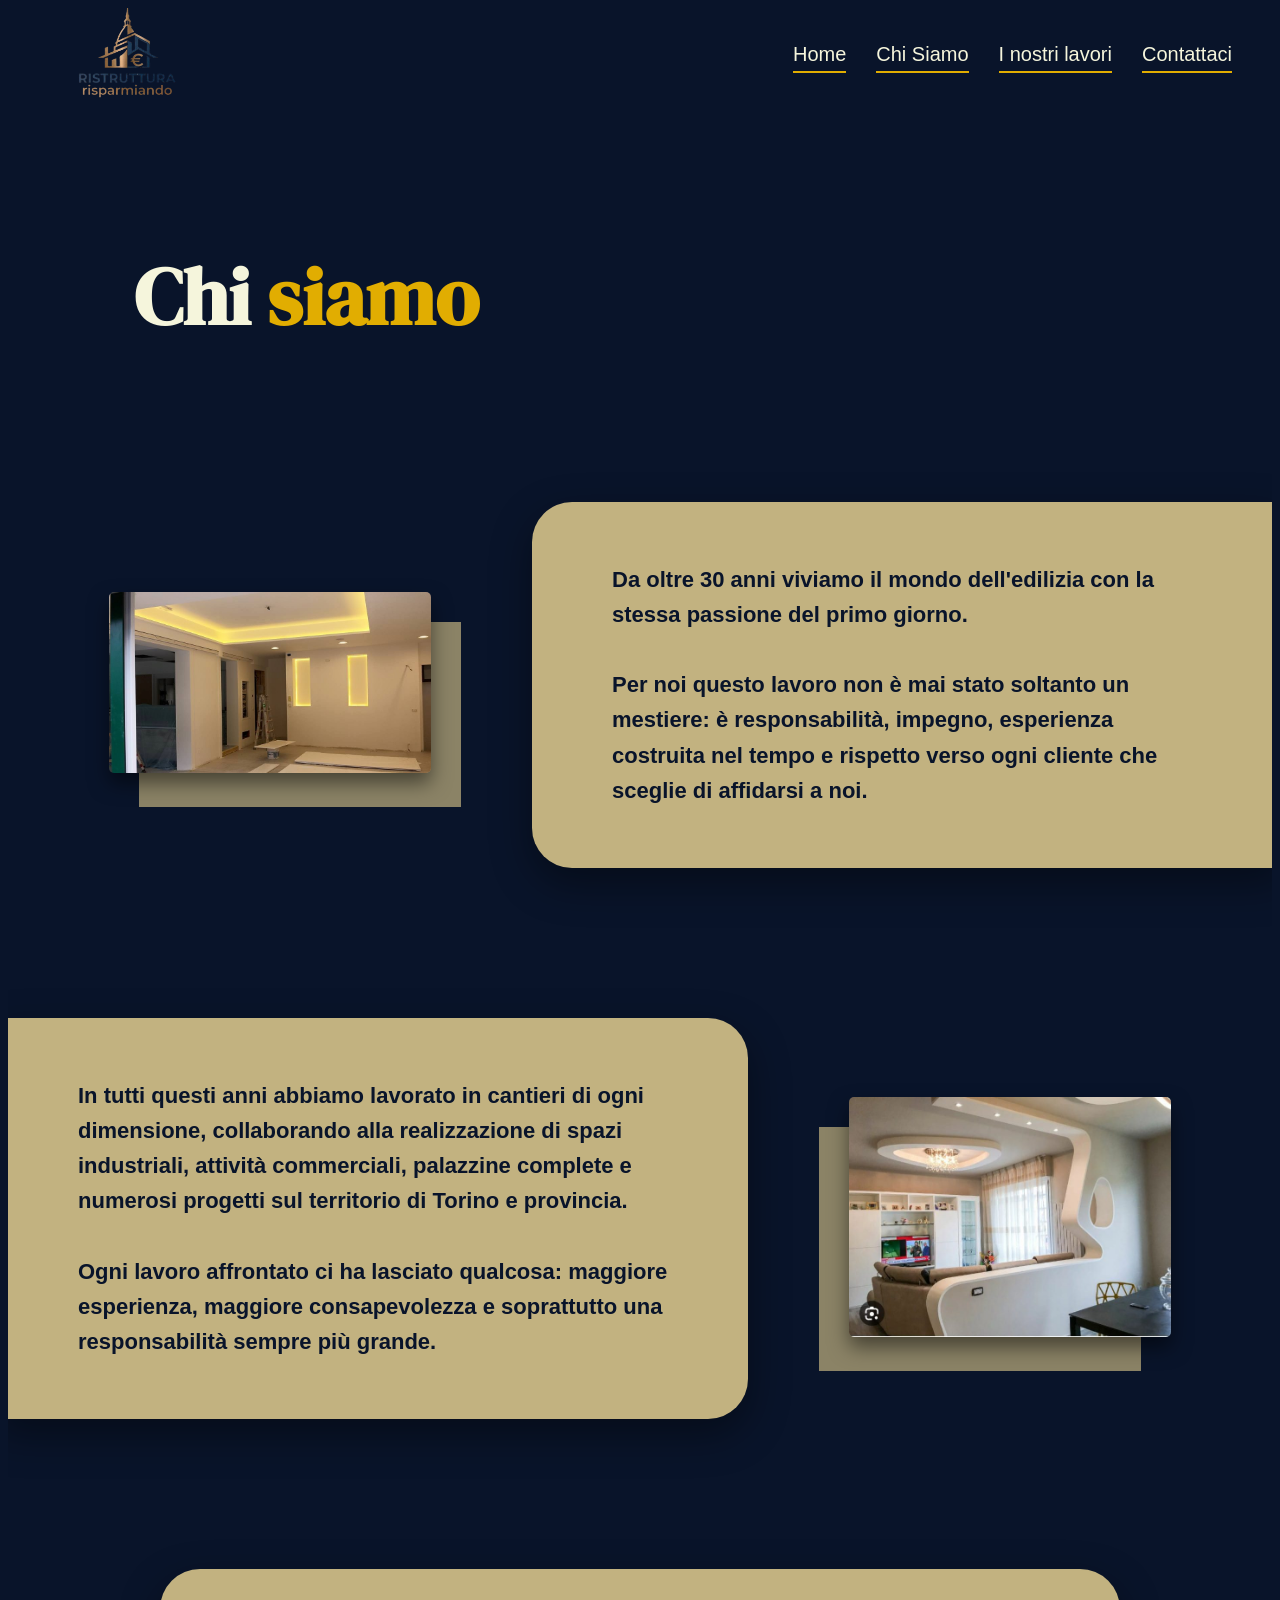
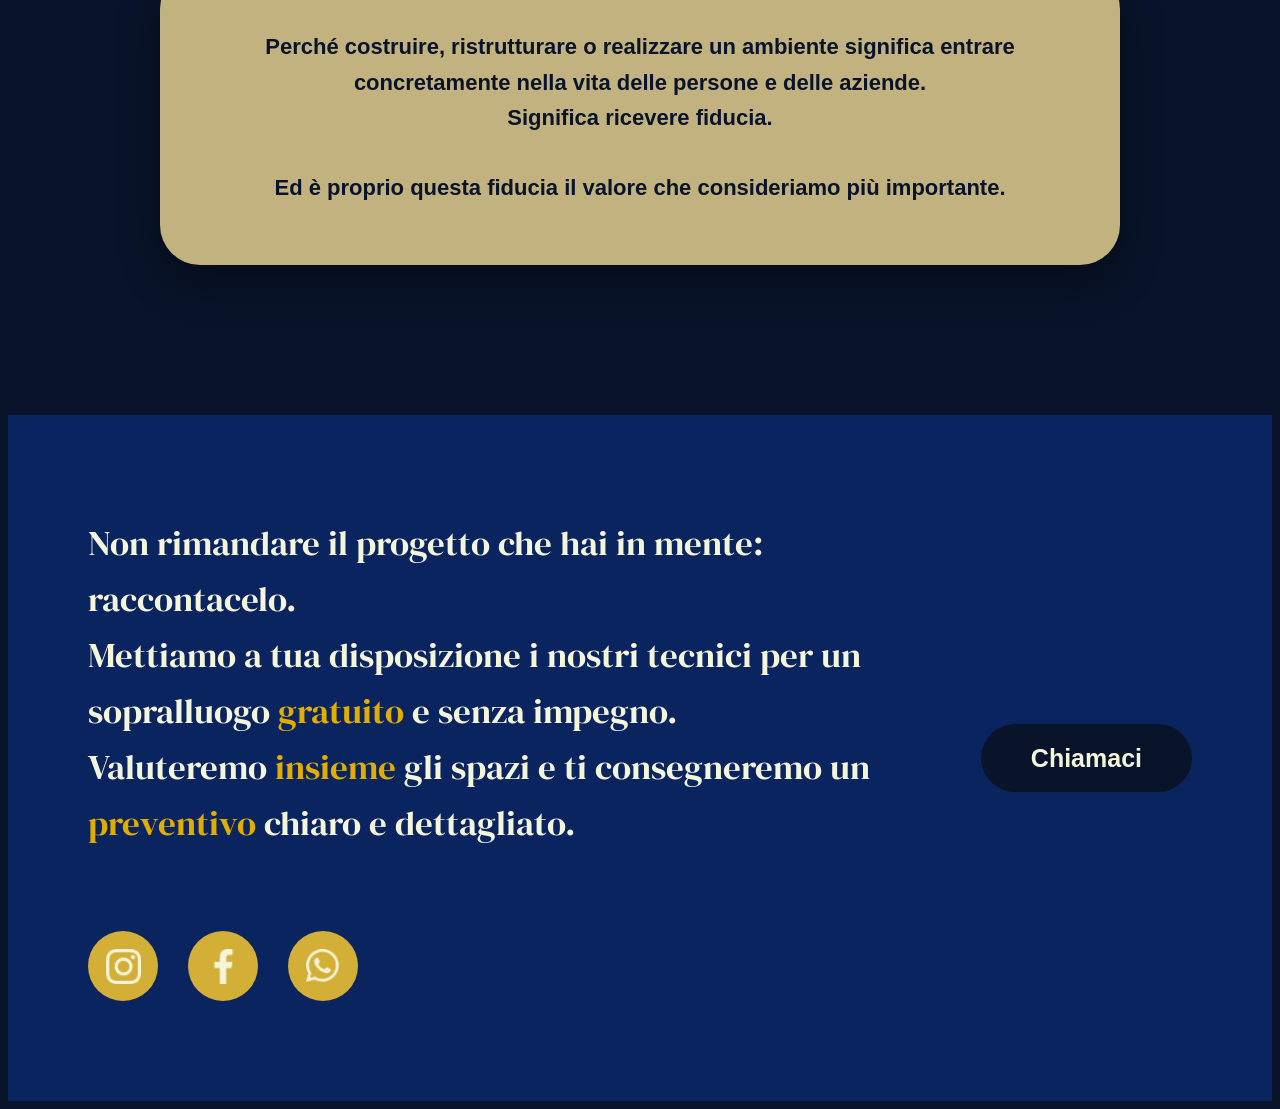
<file: chi_siamo.html>
<!DOCTYPE html>
<html lang="it">
<head>
    <meta charset="UTF-8">
    <meta name="viewport" content="width=device-width, initial-scale=1.0, maximum-scale=1.0, user-scalable=no">
    
    <link rel="preconnect" href="https://fonts.googleapis.com">
    <link rel="preconnect" href="https://gstatic.com" crossorigin>
    <link href="https://fonts.googleapis.com/css2?family=DM+Serif+Display&display=swap" rel="stylesheet">
    <title>Chi Siamo - Ristrutturazione Torino economica</title>
    
    <link rel="stylesheet" href="style.css?v=12">
</head>
<body>
    
    <div style="overflow-x: hidden; width: 100%; position: relative;">

        <header class="testata">
            <a href="index.html"><img src="immagini/logo.png" class="logo" alt="Logo"></a>
            
            <div class="hamburger" id="hamburger">
                <span></span>
                <span></span>
                <span></span>
            </div>
            
            <div class="menu" id="menu-principale">       
                <a href="index.html" class="bottone_menu">Home</a>                  
                <a href="chi_siamo.html" class="bottone_menu">Chi Siamo</a>  
                <a href="i_nostri_lavori.html" class="bottone_menu">I nostri lavori</a>           
                <a href="contattaci.html" class="bottone_menu">Contattaci</a>
            </div>
        </header>

        <div class="pagina-chi-siamo">
            
            <h1 class="titolo-chi-siamo nascosto-sinistra">
                Chi <span class="testo-evidenziato">siamo</span>
            </h1>

            <div class="blocco-alternato">
                <div class="contenitore-foto-ombra nascosto-sinistra ritardo-1">
                    <div class="ombra-foto ombra-destra"></div>
                    <img src="immagini/foto.jpg" alt="Cantiere" class="foto-chi-siamo">
                </div>
                
                <div class="box-testo-chi-siamo raggio-sinistra nascosto-destra ritardo-2">
                    Da oltre 30 anni viviamo il mondo dell'edilizia con la stessa passione del primo giorno.<br><br>
                    Per noi questo lavoro non è mai stato soltanto un mestiere: è responsabilità, impegno, esperienza costruita nel tempo e rispetto verso ogni cliente che sceglie di affidarsi a noi.
                </div>
            </div>

            <div class="blocco-alternato inverso">
                <div class="contenitore-foto-ombra nascosto-destra ritardo-1">
                    <div class="ombra-foto ombra-sinistra"></div>
                    <img src="immagini/foto2.jpeg" alt="Lavori in corso" class="foto-chi-siamo">
                </div>
                
                <div class="box-testo-chi-siamo raggio-destra nascosto-sinistra ritardo-2">
                    In tutti questi anni abbiamo lavorato in cantieri di ogni dimensione, collaborando alla realizzazione di spazi industriali, attività commerciali, palazzine complete e numerosi progetti sul territorio di Torino e provincia.<br><br>
                    Ogni lavoro affrontato ci ha lasciato qualcosa: maggiore esperienza, maggiore consapevolezza e soprattutto una responsabilità sempre più grande.
                </div>
            </div>

            <div class="blocco-centrale nascosto-basso ritardo-1">
                <div class="box-testo-chi-siamo raggio-tutto">
                    Perché costruire, ristrutturare o realizzare un ambiente significa entrare concretamente nella vita delle persone e delle aziende.<br>
                    Significa ricevere fiducia.<br><br>
                    Ed è proprio questa fiducia il valore che consideriamo più importante.
                </div>
            </div>

        </div>

        <div class="footer">
            <div class="footer-sinistra">
                <p class="testoFinale">
                    Non rimandare il progetto che hai in mente: raccontacelo.<br class="a-capo-pc">
                    Mettiamo a tua disposizione i nostri tecnici per un sopralluogo <span class="testo-evidenziato">gratuito</span> e senza impegno.<br class="a-capo-pc">
                    Valuteremo <span class="testo-evidenziato">insieme</span> gli spazi e ti consegneremo un <span class="testo-evidenziato">preventivo</span> chiaro e dettagliato.
                </p>
                <div class="contenitoreGenitoreLoghi">
                    <div class="contenitoreLoghi"><img src="immagini/instagram-2.png" class="logo-social"></div>
                    <div class="contenitoreLoghi"><img src="immagini/facebook-app-symbol.png" class="logo-social"></div>
                    <a href="https://wa.me/39123456789" target="_blank" class="contenitoreLoghi">
                        <img src="immagini/whatsapp.png" class="logo-social">
                    </a>
                                </div>  
            </div>
            <div class="footer-destra">
                <a href="tel:+39123456789" class="chiama">Chiamaci</a>
            </div>
        </div>

    </div> <script src="script.js"></script>
</body>
</html>
</file>
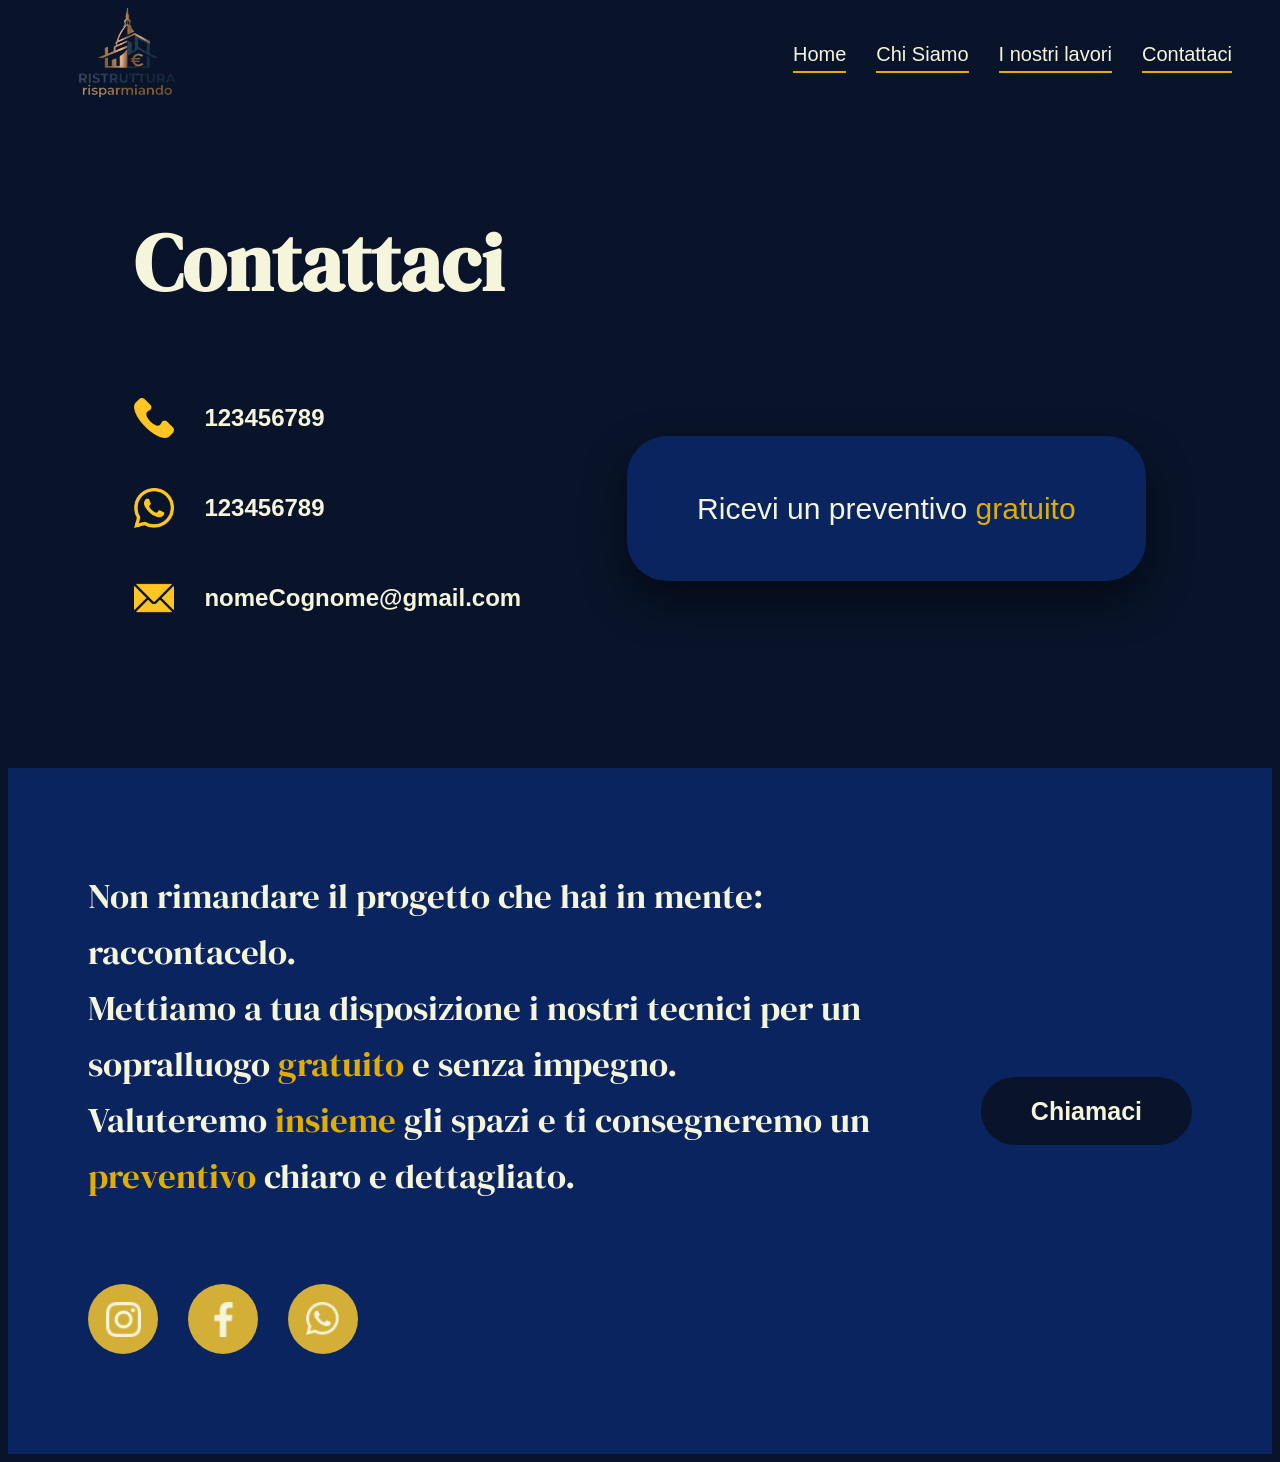
<file: contattaci.html>
<!DOCTYPE html>
<html lang="it">
<head>
    <meta charset="UTF-8">
    <meta name="viewport" content="width=device-width, initial-scale=1.0, maximum-scale=1.0, user-scalable=no">
    
    <link rel="preconnect" href="https://fonts.googleapis.com">
    <link rel="preconnect" href="https://gstatic.com" crossorigin>
    <link href="https://fonts.googleapis.com/css2?family=DM+Serif+Display&display=swap" rel="stylesheet">
    <title>Contattaci - Ristrutturazione Torino</title>
    
    <link rel="stylesheet" href="style.css?v=19">
</head>
<body>
    
    <div style="overflow-x: hidden; width: 100%; position: relative;">

        <header class="testata">
            <a href="index.html"><img src="immagini/logo.png" class="logo" alt="Logo"></a>
            <div class="hamburger" id="hamburger">
                <span></span><span></span><span></span>
            </div>
            <div class="menu" id="menu-principale">       
                <a href="index.html" class="bottone_menu">Home</a>                  
                <a href="chi_siamo.html" class="bottone_menu">Chi Siamo</a>  
                <a href="i_nostri_lavori.html" class="bottone_menu">I nostri lavori</a>           
                <a href="contattaci.html" class="bottone_menu">Contattaci</a>
            </div>
        </header>

        <div class="pagina-contatti">
            
            <h1 class="titolo-contatti nascosto-sinistra">
                Contattaci
            </h1>

            <div class="contenitore-contatti">
                
                <div class="info-contatti">
                    
                    <a href="tel:+39123456789" class="riga-contatto nascosto-sinistra ritardo-1">
                        <img src="immagini/phone-call-2.png" alt="Telefono" class="icona-contatto">
                        <span class="testo-contatto">123456789</span>
                    </a>
                    
                    <a href="https://wa.me/39123456789" target="_blank" class="riga-contatto nascosto-sinistra ritardo-2">
                        <img src="immagini/whatsapp_contatti.png" alt="WhatsApp" class="icona-contatto">
                        <span class="testo-contatto">123456789</span>
                    </a>

                    <div class="riga-contatto nascosto-sinistra ritardo-3">
                        <img src="immagini/email.png" alt="Email" class="icona-contatto">
                        <span class="testo-contatto">nomeCognome@gmail.com</span>
                    </div>

                </div>

                <a href="tel:+39123456789" class="bottone-preventivo-gigante">
                    Ricevi un preventivo <span class="testo-evidenziato">gratuito</span>
                </a>
            </div>

        </div>

        <div class="footer">
            <div class="footer-sinistra">
                <p class="testoFinale">
                    Non rimandare il progetto che hai in mente: raccontacelo.<br class="a-capo-pc">
                    Mettiamo a tua disposizione i nostri tecnici per un sopralluogo <span class="testo-evidenziato">gratuito</span> e senza impegno.<br class="a-capo-pc">
                    Valuteremo <span class="testo-evidenziato">insieme</span> gli spazi e ti consegneremo un <span class="testo-evidenziato">preventivo</span> chiaro e dettagliato.
                </p>
                <div class="contenitoreGenitoreLoghi">
                    <div class="contenitoreLoghi"><img src="immagini/instagram-2.png" class="logo-social"></div>
                    <div class="contenitoreLoghi"><img src="immagini/facebook-app-symbol.png" class="logo-social"></div>
                    <a href="https://wa.me/39123456789" target="_blank" class="contenitoreLoghi">
                        <img src="immagini/whatsapp.png" class="logo-social">
                    </a>                </div>  
            </div>
            <div class="footer-destra">
                <a href="tel:+39123456789" class="chiama">Chiamaci</a>
            </div>
        </div>

    </div> 
    
    <script src="script.js?v=19"></script>
</body>
</html>
</file>
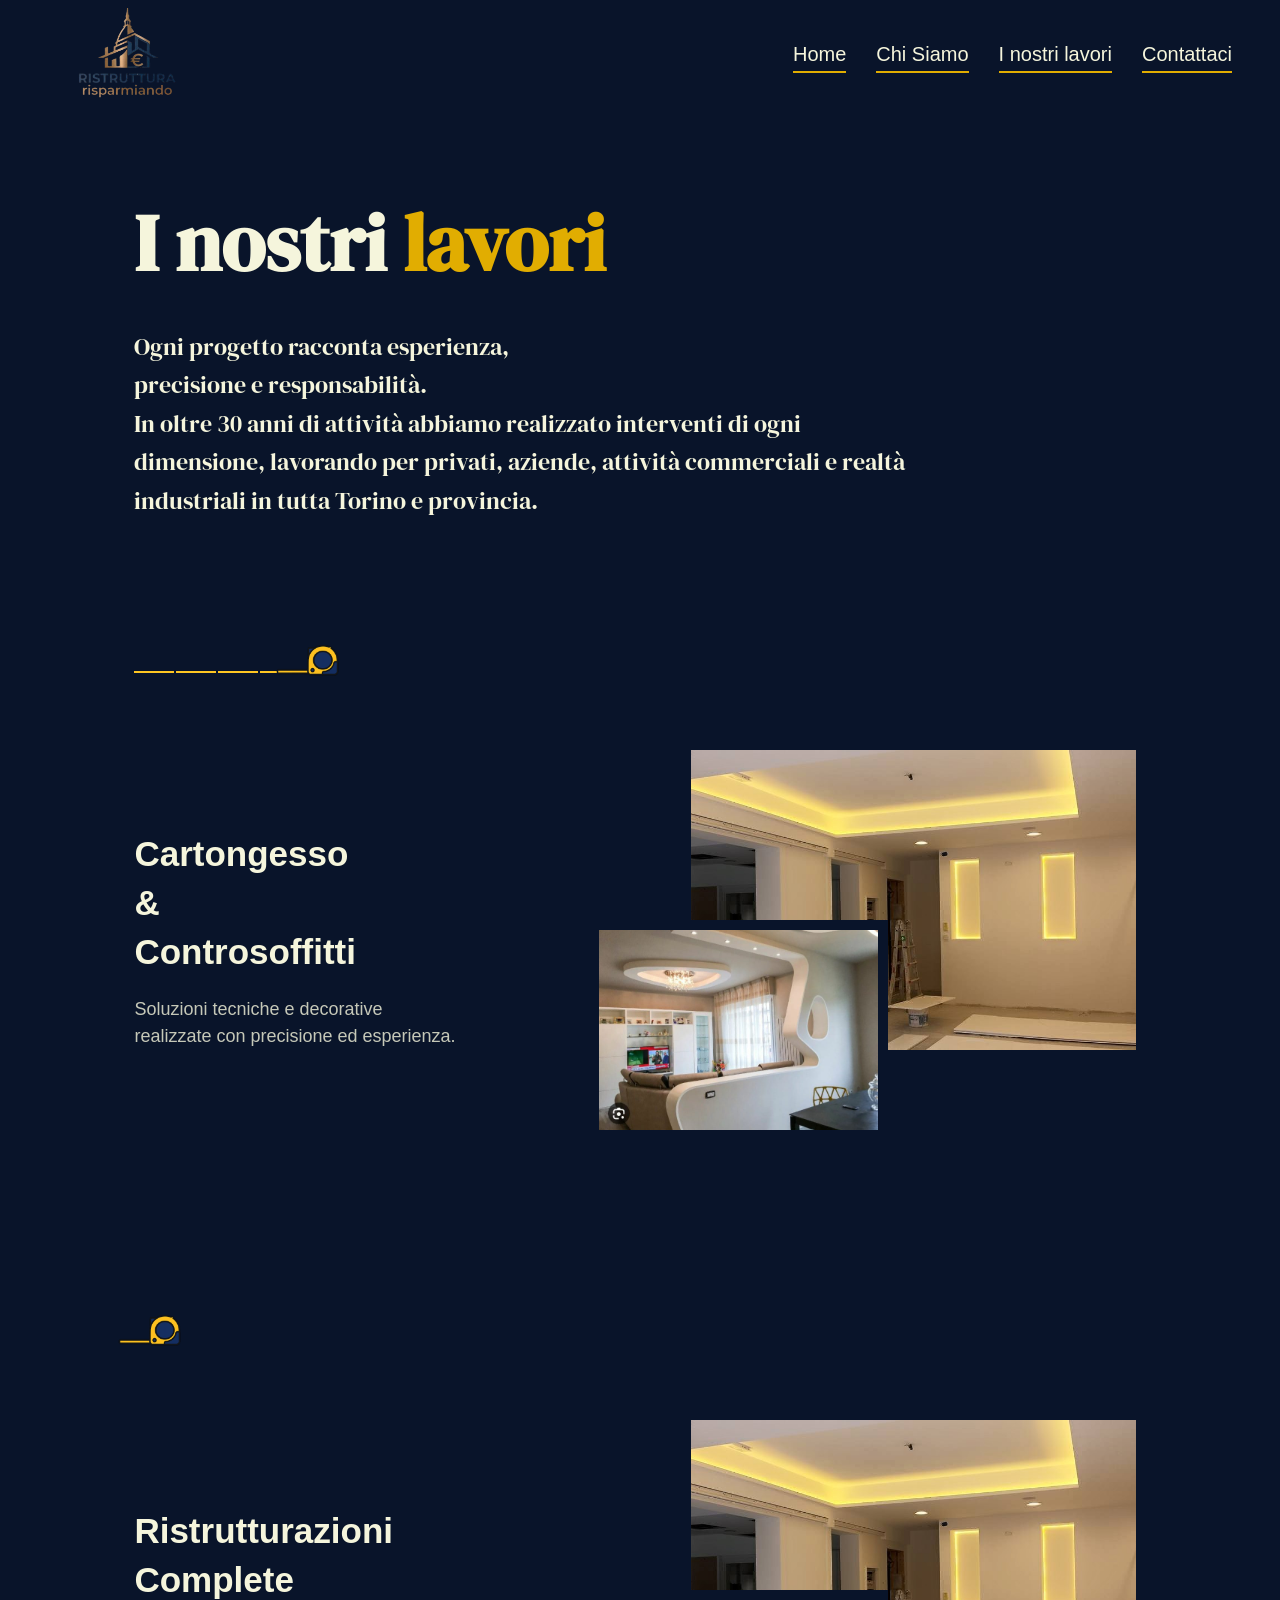
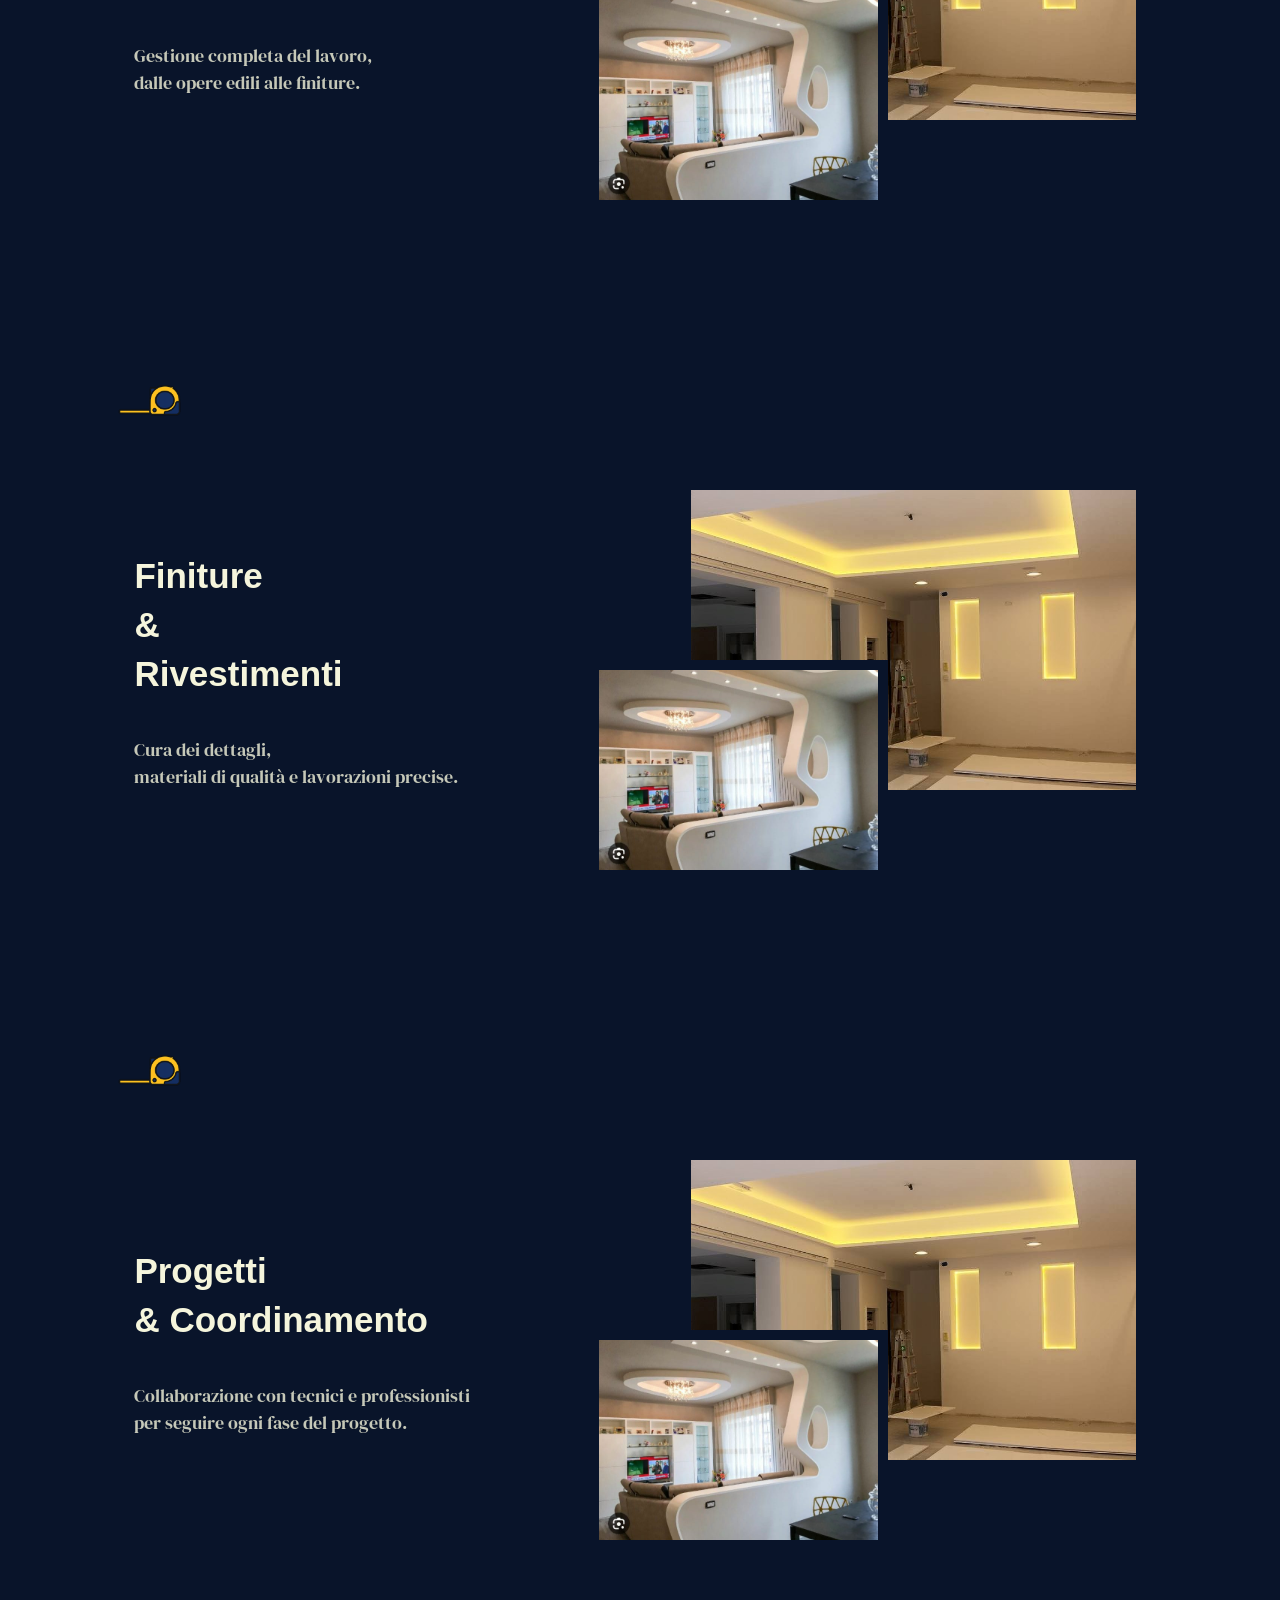
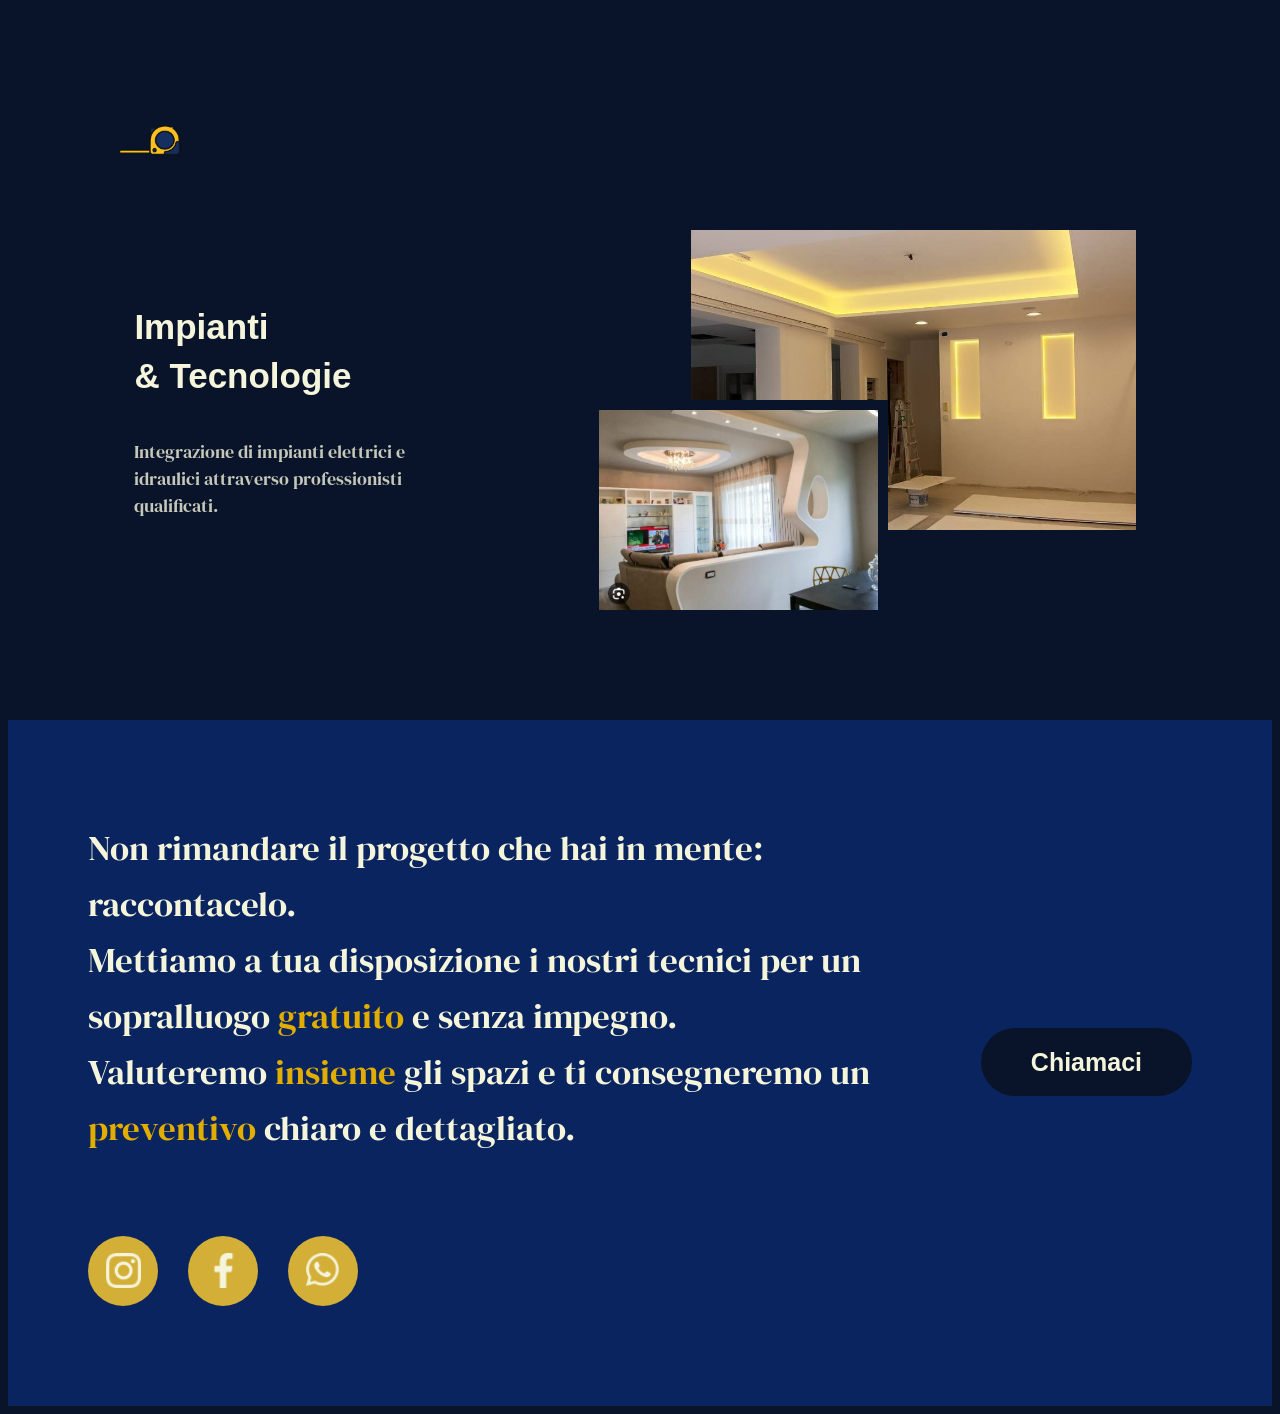
<file: i_nostri_lavori.html>
<!DOCTYPE html>
<html lang="it">
<head>
    <meta charset="UTF-8">
    <meta name="viewport" content="width=device-width, initial-scale=1.0, maximum-scale=1.0, user-scalable=no">
    
    <link rel="preconnect" href="https://fonts.googleapis.com">
    <link rel="preconnect" href="https://gstatic.com" crossorigin>
    <link href="https://fonts.googleapis.com/css2?family=DM+Serif+Display&display=swap" rel="stylesheet">
    <title>I Nostri Lavori - Ristrutturazione Torino</title>
    
    <link rel="stylesheet" href="style.css?v=14">
</head>
<body>
    
    <div style="overflow-x: hidden; width: 100%; position: relative;">

        <header class="testata">
            <a href="index.html"><img src="immagini/logo.png" class="logo" alt="Logo"></a>
            <div class="hamburger" id="hamburger">
                <span></span><span></span><span></span>
            </div>
            <div class="menu" id="menu-principale">       
                <a href="index.html" class="bottone_menu">Home</a>                  
                <a href="chi_siamo.html" class="bottone_menu">Chi Siamo</a>  
                <a href="i_nostri_lavori.html" class="bottone_menu">I nostri lavori</a>           
                <a href="contattaci.html" class="bottone_menu">Contattaci</a>
            </div>
        </header>

        <div class="pagina-lavori">
            
            <div class="intro-lavori">
                <h1 class="titolo-lavori nascosto-sinistra">
                    I nostri <span class="testo-evidenziato">lavori</span>
                </h1>
                <p class="descrizione-lavori nascosto-basso ritardo-1">
                    Ogni progetto racconta esperienza,<br>precisione e responsabilità.<br>
                    In oltre 30 anni di attività abbiamo realizzato interventi di ogni dimensione, lavorando per privati, aziende, attività commerciali e realtà industriali in tutta Torino e provincia.
                </p>
            </div>

            <div class="lista-progetti">

                <div class="blocco-progetto">
                    <div class="riga-metro-animata" data-max="20">
                        <div class="gruppo-nastro-icona">
                            <div class="nastro-giallo"></div>
                            <img src="immagini/icona_metro.png" class="icona-metro" alt="Metro">
                        </div>
                    </div>
                    
                    <div class="contenuto-progetto">
                        
                        <div class="titolo-progetto nascosto-sinistra">
                            Cartongesso<br>&<br>Controsoffitti
                        </div>
                        
                        <div class="foto-sovrapposte nascosto-destra ritardo-1">
                            <img src="immagini/foto.jpg" class="foto-principale" alt="Lavoro principale">
                            <img src="immagini/foto2.jpeg" class="foto-secondaria" alt="Dettaglio lavoro">
                        </div>
    
                        <div class="sottotitolo-progetto nascosto-sinistra">
                            Soluzioni tecniche e decorative<br class="a-capo-pc">realizzate con precisione ed esperienza.
                        </div>
                        
                    </div>
                </div>

                
                <div class="blocco-progetto">
                    <div class="riga-metro-animata" data-max="20">
                        <div class="gruppo-nastro-icona">
                            <div class="nastro-giallo"></div>
                            <img src="immagini/icona_metro.png" class="icona-metro" alt="Metro">
                        </div>
                    </div>
                    
                    <div class="contenuto-progetto">
                        
                        <div class="titolo-progetto nascosto-sinistra">
                            Ristrutturazioni<br>Complete
                        </div>
                        
                        <div class="foto-sovrapposte nascosto-destra ritardo-1">
                            <img src="immagini/foto.jpg" class="foto-principale" alt="Lavoro principale">
                            <img src="immagini/foto2.jpeg" class="foto-secondaria" alt="Dettaglio lavoro">
                        </div>
    
                        <div class="sottotitolo-progetto nascosto-sinistra">
                            <p class="sottotitolo-progetto">Gestione completa del lavoro,<br>dalle opere edili alle finiture.</p>
                        </div>
                        
                    </div>
                </div>


                



                <div class="blocco-progetto">
                    <div class="riga-metro-animata" data-max="20">
                        <div class="gruppo-nastro-icona">
                            <div class="nastro-giallo"></div>
                            <img src="immagini/icona_metro.png" class="icona-metro" alt="Metro">
                        </div>
                    </div>
                    
                    <div class="contenuto-progetto">
                        
                        <div class="titolo-progetto nascosto-sinistra">
                            Finiture<br>&<br>Rivestimenti
                        </div>
                        
                        <div class="foto-sovrapposte nascosto-destra ritardo-1">
                            <img src="immagini/foto.jpg" class="foto-principale" alt="Lavoro principale">
                            <img src="immagini/foto2.jpeg" class="foto-secondaria" alt="Dettaglio lavoro">
                        </div>
    
                        <div class="sottotitolo-progetto nascosto-sinistra">
                            <p class="sottotitolo-progetto">Cura dei dettagli,<br>materiali di qualità e lavorazioni precise.</p>
                        </div>
                        
                    </div>
                </div>





                <div class="blocco-progetto">
                    <div class="riga-metro-animata" data-max="20">
                        <div class="gruppo-nastro-icona">
                            <div class="nastro-giallo"></div>
                            <img src="immagini/icona_metro.png" class="icona-metro" alt="Metro">
                        </div>
                    </div>
                    
                    <div class="contenuto-progetto">
                        
                        <div class="titolo-progetto nascosto-sinistra">
                            Progetti<br>& Coordinamento
                        </div>
                        
                        <div class="foto-sovrapposte nascosto-destra ritardo-1">
                            <img src="immagini/foto.jpg" class="foto-principale" alt="Lavoro principale">
                            <img src="immagini/foto2.jpeg" class="foto-secondaria" alt="Dettaglio lavoro">
                        </div>
    
                        <div class="sottotitolo-progetto nascosto-sinistra">
                            <p class="sottotitolo-progetto">Collaborazione con tecnici e professionisti<br>per seguire ogni fase del progetto.</p>
                        </div>
                        
                    </div>
                </div>


                <div class="blocco-progetto">
                    <div class="riga-metro-animata" data-max="20">
                        <div class="gruppo-nastro-icona">
                            <div class="nastro-giallo"></div>
                            <img src="immagini/icona_metro.png" class="icona-metro" alt="Metro">
                        </div>
                    </div>
                    
                    <div class="contenuto-progetto">
                        
                        <div class="titolo-progetto nascosto-sinistra">
                            Impianti<br>& Tecnologie
                        </div>
                        
                        <div class="foto-sovrapposte nascosto-destra ritardo-1">
                            <img src="immagini/foto.jpg" class="foto-principale" alt="Lavoro principale">
                            <img src="immagini/foto2.jpeg" class="foto-secondaria" alt="Dettaglio lavoro">
                        </div>
    
                        <div class="sottotitolo-progetto nascosto-sinistra">
                            <p class="sottotitolo-progetto">Integrazione di impianti elettrici e<br>idraulici attraverso professionisti qualificati.</p>
                        </div>
                        
                    </div>
                </div>
               
               

                

            </div>

        </div>

        <div class="footer" id="footer-contatti">
            <div class="footer-sinistra">
                <p class="testoFinale">
                    Non rimandare il progetto che hai in mente: raccontacelo.<br class="a-capo-pc">
                    Mettiamo a tua disposizione i nostri tecnici per un sopralluogo <span class="testo-evidenziato">gratuito</span> e senza impegno.<br class="a-capo-pc">
                    Valuteremo <span class="testo-evidenziato">insieme</span> gli spazi e ti consegneremo un <span class="testo-evidenziato">preventivo</span> chiaro e dettagliato.
                </p>
                <div class="contenitoreGenitoreLoghi">
                    <div class="contenitoreLoghi"><img src="immagini/instagram-2.png" class="logo-social"></div>
                    <div class="contenitoreLoghi"><img src="immagini/facebook-app-symbol.png" class="logo-social"></div>
                    <a href="https://wa.me/39123456789" target="_blank" class="contenitoreLoghi">
                        <img src="immagini/whatsapp.png" class="logo-social">
                    </a>                </div>  
            </div>
            <div class="footer-destra">
                <a href="tel:+39123456789" class="chiama">Chiamaci</a>
            </div>
        </div>

    </div> 
    
    <script src="script.js?v=14"></script>
</body>
</html>
</file>
<file: style.css>
body {
    font-family: 'DM Serif Display', serif;
  }
  
  /* Esempio: applicarlo solo ai titoli */
  h1, h2, h3,p {
    font-family: 'DM Serif Display', serif;
  }
  

body{
    background-color: rgba(9, 20, 42, 1);
    font-family: sans-serif;
    height: 100%;
    /* AGGIUNGI QUESTA RIGA SALVAVITA: */
    overflow-x: hidden;
}

.logo{
    width: 150px;
}
/* 1. LO STATO INIZIALE (In cima alla pagina) */
.testata {
    position: absolute; /* All'inizio è attaccato al tetto del sito e scorre via normalmente */
    top: 0;
    left: 0;
    width: 100%;
    z-index: 1000;
    background-color: rgba(9, 20, 42, 1);
    padding: 15px 40px;
    box-sizing: border-box;
    display: flex;
    justify-content: space-between;
    align-items: center;
    height: 100px;
}

/* 2. LO STATO FISSO (Quando si attiva l'interruttore JS) */
.testata.scesa {
    position: fixed; /* Diventa incollato allo schermo! */
    background-color: rgba(9, 20, 42, 0.95); /* Un po' di effetto vetro */
    box-shadow: 0 4px 15px rgba(0, 0, 0, 0.5); /* Ombra per staccarlo dallo sfondo */
    
    /* Fa partire l'animazione che abbiamo creato qui sotto */
    animation: ScivolaDallAlto 0.5s cubic-bezier(0.175, 0.885, 0.32, 1.275) forwards;
}

/* 3. L'ANIMAZIONE "BAM!" */
@keyframes ScivolaDallAlto {
    0% { transform: translateY(-100%); } /* Parte nascosto sopra lo schermo */
    100% { transform: translateY(0); } /* Cade giù fino alla sua posizione perfetta */
}
/* 2. LA SPINTA VERSO IL BASSO AL PRIMO BLOCCO */
.bloccoIniziale {
    display: flex;
    flex-direction: column;
    gap: 50px;
    
    /* Questa è la spinta! Compensa l'altezza dell'header 
       che ora vola sopra la pagina, impedendo al testo di finirci sotto */
    padding-top: 150px; 
}


.menu {
    display: flex;
    gap: 30px;
}

/* STILE HAMBURGER BASE (Nascosto su PC) */
.hamburger {
    display: none; 
    flex-direction: column;
    gap: 6px;
    cursor: pointer;
    z-index: 2000; /* Deve stare sopra al menu quando si apre */
}

.hamburger span {
    width: 35px;
    height: 3px;
    background-color: rgba(225, 173, 1, 1); /* Colore oro */
    transition: all 0.3s ease;
}

/* IL NUOVO MENU ELEGANTE */
.bottone_menu {
    background-color: transparent; 
    color: rgba(245, 245, 220, 1);
    font-size: 20px; 
    border-bottom: 2px solid rgba(225, 173, 1, 1);
    padding-bottom: 5px; 
    display: flex;
    justify-content: center;
    align-items: center;
    cursor: pointer;
    transition: transform 0.3s ease, color 0.3s ease;
    
    /* AGGIUNGI QUESTA RIGA PER NON FARLI SOTTOLINEARE DI BLU DAL BROWSER */
    text-decoration: none; 
}

/* L'ANIMAZIONE HOVER DEDICATA SOLO AL MENU */
/* (Questa regola usando !important annulla l'ombra e il colore di sfondo 
   che avevi impostato più giù nel CSS per tutti i bottoni) */
.bottone_menu:hover {
    transform: translateY(-3px) !important; /* Si solleva appena appena */
    color: rgba(225, 173, 1, 1) !important; /* Il testo si illumina d'oro */
    background-color: transparent !important; /* Nessun colore di sfondo */
    box-shadow: none !important; /* Nessuna ombra 3D */
}


.testoEffetto{
    color: rgba(245, 245, 220, 1);
    font-size: 100px;
    margin: 0;
    line-height: 1.1;
    margin-left: 40px;
    margin-top: 40px;
}

.testo-evidenziato{
    color: rgba(225, 173, 1, 1);
}

.riceviPreventivoGratuito {
    background-color: rgba(9, 36, 94, 1);
    color: rgba(245, 245, 220, 1);
    border-radius: 40px;
    padding: 20px 40px; 
    font-size: 15px;
    text-align: left;
    align-self: flex-end; 
    margin-right: 80px; 
    cursor: pointer;
}

.secondoBlocco {
    display: flex;
    flex-direction: column;
    gap: 40px;
    margin-top: 150px;
}

.riga-elenco {
    display: flex;
    align-items: center; 
    gap: 20px; 
}

.cerchietto {
    width: 30px; 
    height: 30px; 
    background-color: rgba(225, 173, 1, 1); 
    border-radius: 50%; 
    flex-shrink: 0;
}

.testo-elenco {
    color: rgba(245, 245, 220, 1);
    font-size: 20px;
    margin: 0;
}

.terzoBlocco {
    margin-top: 200px;
    background-color: rgba(194, 178, 128, 1);
    width: 1000px;
    height: 500px;
    position: relative;
    display: flex;
    align-items: center;
    padding-left: 50px;
}

.testo-lavori {
    color: rgba(245, 245, 220, 1);
    font-size: 50px;
    margin: 0;
    line-height: 1.3;
}

.testo-evidenziato-blu {
    color: rgba(9, 36, 94, 1);
}

.foto {
    position: absolute;
    box-shadow: 15px 15px 0px rgba(194, 178, 128, 1);
}

.foto1 {
    width: 320px;
    height: 200px;
    object-fit: cover;
    top: -50px;
    left: 650px;
    z-index: 1;
}

.foto2 {
    width: 380px;
    height: 200px;
    object-fit: cover;
    top: 60px;
    left: 900px;
    z-index: 2;
}

.foto3 {
    width: 200px;
    height: 350px;
    object-fit: cover;
    bottom: -80px;
    left: 720px;
    z-index: 3;
}

.foto4 {
    width: 320px;
    height: 200px;
    object-fit: cover;
    bottom: 30px;
    right: -300px;
    z-index: 4;
}

/* =========================================
   NUOVO QUARTO BLOCCO: SLIDER ELEGANTE
========================================= */


/*
animazioni per il trapano
*/
/* Modifica la freccia per togliere il cerchio d'oro e lasciare solo il trapano nudo */
.freccia-elegante {
    background: transparent;
    border: none; /* Tolto il bordo rotondo */
    cursor: pointer;
    transition: transform 0.3s cubic-bezier(0.175, 0.885, 0.32, 1.275);
    padding: 0;
}

.freccia-elegante:hover {
    transform: scale(1.3) translateY(-5px); /* Il trapano si ingrandisce e salta! */
}

/* Questa regola controlla la grandezza della tua immagine del trapano */
.icona-trapano {
    width: 45px; /* Aumenta o diminuisci se lo vuoi più grande o più piccolo */
    height: auto;
}

.nuovoQuartoBlocco {
    margin-top: 200px;
    display: flex;
    flex-direction: column;
    padding: 0 100px; /* Margini per PC */
    max-width: 1400px;
    margin-left: auto;
    margin-right: auto;
}

.testo-scelta {
    font-size: 50px;
    color: rgba(245, 245, 220, 1);
    margin: 0 0 50px 0;
}

.slider-ragioni {
    position: relative;
    width: 100%;
}

/* La singola "pagina" nascosta di base */
.slide-ragione {
    display: none; /* Nascosto di default */
    flex-direction: row;
    align-items: stretch; /* Allunga i div alla stessa altezza */
    justify-content: space-between;
    gap: 50px;
}

/* Quando la pagina riceve la classe 'attiva' dal JS, appare con animazione */
.slide-ragione.attiva {
    display: flex;
    animation: EntrataFluida 0.6s cubic-bezier(0.175, 0.885, 0.32, 1.275);
}

@keyframes EntrataFluida {
    from { opacity: 0; transform: translateX(50px); }
    to { opacity: 1; transform: translateX(0); }
}

.box-testo-ragione {
    background-color: rgba(212, 175, 55, 1); /* Il tuo Oro scuro */
    border-radius: 40px;
    padding: 50px 40px;
    width: 25%;
    display: flex;
    flex-direction: column;
    justify-content: center;
    box-shadow: 0 15px 30px rgba(0, 0, 0, 0.4);
}

.titolo-ragione {
    font-size: 26px;
    color: rgba(9, 20, 42, 1);
    font-weight: bold;
    margin: 0 0 20px 0;
}

.descrizione-ragione {
    color: rgba(9, 20, 42, 1);
    font-size: 18px;
    line-height: 1.6;
    margin: 0;
}

.box-foto-ragione {
    width: 50%;
    border-radius: 40px;
    overflow: hidden;
    box-shadow: 0 15px 30px rgba(0, 0, 0, 0.4);
}

.box-foto-ragione img {
    width: 100%;
    height: 100%;
    object-fit: cover;
    transition: transform 0.5s ease;
}

.box-foto-ragione:hover img {
    transform: scale(1.05); /* Effetto zoom sulla foto */
}

/* FRECCE E PUNTINI */
.controlli-slider {
    display: flex;
    justify-content: center;
    align-items: center;
    gap: 40px;
    margin-top: 60px;
}

.freccia-elegante {
    background: transparent;
    border-radius: 50%;
    width: 50px;
    height: 50px;
    font-size: 20px;
    cursor: pointer;
    transition: all 0.3s;
}

.freccia-elegante:hover {
    color: rgba(9, 20, 42, 1);
    transform: scale(1.1);
}

.indicatori-slider {
    display: flex;
    gap: 15px;
}

.punto-slider {
    width: 12px;
    height: 12px;
    background-color: rgba(245, 245, 220, 0.3);
    border-radius: 50%;
    cursor: pointer;
    transition: all 0.3s;
}

.punto-slider.attivo {
    background-color: rgba(225, 173, 1, 1);
    transform: scale(1.5);
}



.quintoBlocco{
    display: flex;
    margin-top: 300px;
    justify-content: center;
}

.testo-sollecito {
    color: rgba(245, 245, 220, 1);
    font-size: 50px;
    margin: 0;
    line-height: 1.3;
    margin-bottom: 300px;
}

.footer {
    display: flex;
    justify-content: space-between;
    align-items: center;
    background-color: rgba(9, 36, 94, 1);
    padding: 100px 80px; 
}

.footer-sinistra {
    display: flex;
    flex-direction: column;
    gap: 80px;
    max-width: 800px;
}

.testoFinale {
    font-size: 35px;
    color: rgba(245, 245, 220, 1);
    margin: 0;
    line-height: 1.6;
}

.contenitoreGenitoreLoghi {
    display: flex;
    gap: 30px;
}

.contenitoreLoghi {
    background-color: rgba(212, 175, 55, 1); 
    width: 70px;
    height: 70px;
    border-radius: 50%; 
    display: flex;
    justify-content: center;
    align-items: center;
    cursor: pointer;
}

.logo-social {
    width: 35px;
    height: auto;
}

.chiama {
    background-color: rgba(9, 20, 42, 1);
    color: rgba(245, 245, 220, 1);
    font-size: 25px;
    font-weight: bold;
    padding: 20px 50px; 
    border-radius: 40px;
    cursor: pointer;
    transition: transform 0.2s ease;
}

.chiama:hover {
    transform: scale(1.05);
}



/* 1. IL MENU: Si solleva e cambia colore */
.bottone_menu {
    transition: transform 0.3s ease, background-color 0.3s ease, color 0.3s ease;
}
.bottone_menu:hover {
    transform: translateY(-5px); /* Va verso l'alto */
    background-color: rgba(212, 175, 55, 1); /* Diventa oro */
    color: rgba(9, 20, 42, 1); /* Testo scuro */
}

/* 2. LE CARTE (I Contenitori): Effetto levitazione 3D */
.contenitore {
    transition: transform 0.4s cubic-bezier(0.175, 0.885, 0.32, 1.275), box-shadow 0.4s;
    /* Spostiamo qui il border-radius per pulizia */
    border-radius: 40px; 
}
.contenitore:hover {
    transform: translateY(-20px); /* Si solleva molto */
    box-shadow: 0 20px 40px rgba(0, 0, 0, 0.5); /* Crea un'ombra scura sotto, dando l'illusione del 3D */
}

/* 3. LE FOTO: Si ingrandiscono e si raddrizzano leggermente */
.foto {
    transition: transform 0.4s ease, z-index 0s;
    cursor: pointer; /* Fa capire che sono cliccabili */
}
.foto:hover {
    transform: scale(1.1) translateY(-10px); /* Si ingrandisce del 10% e sale */
    z-index: 10; /* Assicura che la foto toccata venga sempre in primo piano rispetto alle altre! */
}

/* 4. I CERCHIETTI: Pulsano */
.cerchietto {
    transition: transform 0.3s ease;
}
.riga-elenco:hover .cerchietto {
    transform: scale(1.3); /* Quando passi col mouse sulla riga, il cerchio si ingrandisce */
}










/* IL BACKGROUND SCURO DELLA GALLERIA */
.lightbox {
    position: fixed; /* Si attacca allo schermo, ignorando lo scroll */
    top: 0; left: 0; width: 100%; height: 100%;
    background-color: rgba(9, 20, 42, 0.95); /* Scuro quasi solido */
    z-index: 9999; /* Sta sopra a TUTTO il resto del sito */
    display: none; /* Inizialmente è spento */
    justify-content: center;
    align-items: center;
    flex-direction: row;
}

/* LA FOTO DENTRO LA GALLERIA */
#immagine-ingrandita {
    max-width: 80%;
    max-height: 80vh;
    border-radius: 10px;
    box-shadow: 0 0 50px rgba(0,0,0,0.8);
    transition: opacity 0.3s;
}

/* BOTTONI DI CONTROLLO */
.chiudi-galleria {
    position: absolute;
    top: 30px; right: 50px;
    color: white; font-size: 50px; cursor: pointer;
}
.freccia {
    color: white; font-size: 60px; cursor: pointer;
    padding: 20px; user-select: none;
}
.freccia:hover { color: rgba(212, 175, 55, 1); }








/* IL BACKGROUND SCURO DELLA GALLERIA */
.lightbox {
    position: fixed; /* Si attacca allo schermo, ignorando lo scroll */
    top: 0; left: 0; width: 100%; height: 100%;
    background-color: rgba(9, 20, 42, 0.95); /* Scuro quasi solido */
    z-index: 9999; /* Sta sopra a TUTTO il resto del sito */
    display: none; /* Inizialmente è spento */
    justify-content: center;
    align-items: center;
    flex-direction: row;
}

/* LA FOTO DENTRO LA GALLERIA */
#immagine-ingrandita {
    max-width: 80%;
    max-height: 80vh;
    border-radius: 10px;
    box-shadow: 0 0 50px rgba(0,0,0,0.8);
    transition: opacity 0.3s;
}

/* BOTTONI DI CONTROLLO */
.chiudi-galleria {
    position: absolute;
    top: 30px; right: 50px;
    color: white; font-size: 50px; cursor: pointer;
}
.freccia {
    color: white; font-size: 60px; cursor: pointer;
    padding: 20px; user-select: none;
}
.freccia:hover { color: rgba(212, 175, 55, 1); }






/* ANIMAZIONI ELENCO*/
.riga-elenco {
    display: flex;
    align-items: center; 
    gap: 20px; 
    /* Prepariamo la riga per il movimento orizzontale */
    transition: transform 0.3s ease; 
}

/* Quando il mouse passa sopra l'intera riga... */
.riga-elenco:hover {
    transform: translateX(15px); /* Tutta la riga scivola a destra di 15 pixel! */
}

/* ...e allo stesso tempo il cerchietto si ingrandisce! */
.riga-elenco:hover .cerchietto {
    transform: scale(1.3);
    background-color: rgba(245, 245, 220, 1); /* Opzionale: il cerchio cambia colore */
}

/* IL MOTORE DELL'ANIMAZIONE PER TUTTI I BOTTONI */
.bottone_menu,
.riceviPreventivoGratuito,
.chiama {
    /* Diciamo a tutti i bottoni di usare il "rimbalzo" (cubic-bezier) per ogni trasformazione */
    transition: transform 0.3s cubic-bezier(0.175, 0.885, 0.32, 1.275), box-shadow 0.3s ease;
}

/* L'EFFETTO QUANDO PASSI IL MOUSE SU QUALSIASI BOTTONE */
.bottone_menu:hover,
.riceviPreventivoGratuito:hover,
.chiama:hover {
    transform: translateY(-5px) scale(1.05); /* Si sollevano e si ingrandiscono del 5% */
    box-shadow: 0 10px 20px rgba(0, 0, 0, 0.4); /* Proiettano un'ombra profonda */
}

/* Tocco di classe extra per i bottoni del menu in alto */
.bottone_menu:hover {
    background-color: rgba(212, 175, 55, 1); /* Diventano oro */
    color: rgba(9, 20, 42, 1); /* Testo blu scuro per contrasto */
}







/* =========================================
   IL MOTORE DELLE ANIMAZIONI ALLO SCROLL
========================================= */

/* 1. GLI STATI DI PARTENZA (Invisibili) */
.nascosto-basso {
    opacity: 0;
    transform: translateY(80px); /* Viene dal basso verso l'alto */
    transition: opacity 0.8s ease-out, transform 0.8s cubic-bezier(0.175, 0.885, 0.32, 1.275);
}

.nascosto-sinistra {
    opacity: 0;
    transform: translateX(-100px); /* Viene da sinistra verso destra */
    transition: opacity 0.8s ease-out, transform 0.8s cubic-bezier(0.175, 0.885, 0.32, 1.275);
}

.nascosto-destra {
    opacity: 0;
    transform: translateX(100px); /* Viene da destra verso sinistra */
    transition: opacity 0.8s ease-out, transform 0.8s cubic-bezier(0.175, 0.885, 0.32, 1.275);
}

/* 2. LO STATO DI ARRIVO (Magia! Questa classe viene messa dal Javascript) */
.mostra {
    opacity: 1;
    transform: translate(0, 0); /* Torna esattamente al punto 0 (la sua posizione vera) */
}

/* 3. I RITARDI (IL SEGRETO PER L'EFFETTO A CASCATA) */
/* Se a un elemento diamo anche questa classe, aspetterà una frazione di secondo prima di partire */
.ritardo-1 { transition-delay: 0.2s; }
.ritardo-2 { transition-delay: 0.4s; }
.ritardo-3 { transition-delay: 0.6s; }
.ritardo-4 { transition-delay: 0.8s; }



/* LA SCATOLA INCOLLATA ALLO SCHERMO */
.promo-box {
    position: fixed; /* Il trucco magico: lo incolla alla finestra del browser! */
    bottom: 30px; /* Distanza dal fondo dello schermo */
    right: 30px; /* Distanza dal lato destro */
    
    background-color: rgba(225, 173, 1, 1); /* Il tuo colore Oro */
    color: rgba(9, 20, 42, 1); /* Testo blu scuro per contrasto */
    
    width: 280px;
    padding: 20px;
    border-radius: 15px;
    box-shadow: 0 15px 30px rgba(0, 0, 0, 0.6); /* Ombra molto marcata */
    z-index: 9999; /* Lo mettiamo sopra a QUALSIASI altra cosa del sito */
    
    /* Eseguiamo due animazioni: una dura 0.8s, l'altra è infinita */
    animation: ScivolaDaDestra 0.8s ease-out forwards, PulsaLeggermente 2s infinite alternate;
}

/* TESTI DENTRO LA PROMO */
.titolo-promo {
    font-weight: bold;
    font-size: 22px;
    margin: 0 0 10px 0;
}

.testo-promo {
    font-size: 15px;
    margin: 0;
    line-height: 1.4;
}

/* LA "X" PER CHIUDERE */
.chiudi-promo {
    position: absolute;
    top: 5px;
    right: 15px;
    font-size: 25px;
    font-weight: bold;
    cursor: pointer;
    transition: color 0.2s;
}

.chiudi-promo:hover {
    color: white; /* Diventa bianco se ci passi sopra */
}

/* LE ANIMAZIONI (I KEYFRAMES) */
@keyframes ScivolaDaDestra {
    0% { transform: translateX(400px); opacity: 0; } /* Parte fuori dallo schermo a destra */
    100% { transform: translateX(0); opacity: 1; } /* Arriva alla sua posizione fissa */
}

@keyframes PulsaLeggermente {
    0% { transform: scale(1); }
    100% { transform: scale(1.02); } /* Si ingrandisce appena appena, attirando l'occhio */
}

/* MEDIA QUERY PER SMARTPHONE (Per non coprire tutto lo schermo) */
@media (max-width: 768px) {
    .promo-box {
        width: calc(100% - 40px); /* Prende tutta la larghezza meno un po' di margine */
        bottom: 20px;
        right: 20px;
        left: 20px;
    }
}


/* =========================================================
   MEDIA QUERIES: LA MAGIA DEL RESPONSIVE DESIGN (AGGIORNATO)
========================================================= */

/* 1. TABLET E SCHERMI MEDI (Sotto i 1024px) */
@media (max-width: 1024px) {
    .terzoBlocco {
        width: 100%;
        height: auto;
        flex-direction: column;
        padding: 50px 20px;
    }

    /* Le maniere forti: !important annulla ogni altra regola precedente */
    .foto {
        position: static !important; 
        display: block !important;
        width: 100% !important; 
        height: auto !important;
        margin: 0 auto 30px auto !important; 
        box-shadow: 10px 10px 0px rgba(194, 178, 128, 1) !important;
    }
}

/* 2. SMARTPHONE (Sotto i 768px) - IL VERO CAMBIAMENTO */
@media (max-width: 768px) {
    
    /* SPEGNIAMO GLI "A CAPO" */
    .a-capo-pc { display: none !important; }

    /* 1. TESTATA E LOGO ALLINEATI */
    .testata { 
        flex-direction: row !important; 
        justify-content: space-between !important; 
        padding: 10px 20px !important; 
        height: 80px !important; 
        background-color: rgba(9, 20, 42, 0.95) !important;
    }
    .logo { width: 120px !important; }

    /* 2. HAMBURGER VISIBILE E ANIMATO */
    .hamburger { display: flex !important; }
    
    .hamburger.attivo span:nth-child(1) { transform: translateY(9px) rotate(45deg); }
    .hamburger.attivo span:nth-child(2) { opacity: 0; }
    .hamburger.attivo span:nth-child(3) { transform: translateY(-9px) rotate(-45deg); }

    /* 3. IL MENU A SCOMPARSA LATERALE */
    .menu { 
        position: fixed !important;
        top: 0 !important;
        right: -100% !important; /* Fuori dallo schermo a destra */
        width: 70% !important; 
        height: 100vh !important; 
        background-color: rgba(9, 20, 42, 0.98) !important;
        flex-direction: column !important;
        justify-content: center !important;
        align-items: center !important;
        gap: 40px !important;
        transition: right 0.4s cubic-bezier(0.175, 0.885, 0.32, 1.275) !important;
        box-shadow: -10px 0 20px rgba(0,0,0,0.5) !important;
    }
    
    /* Quando è aperto entra nello schermo */
    .menu.aperto { right: 0 !important; }

    /* 4. TESTI E SPAZIATURE RIGOROSE PER TELEFONO */
    .bloccoIniziale { padding-top: 150px; } /* Spinta sotto l'header */
    .testo-lavori { font-size: 25px !important; text-align: center; }
    .testoEffetto { font-size: 30px !important; margin-left: 0 !important; margin-top: 10px; text-align: center; line-height: 1.2; }
    .riceviPreventivoGratuito { align-self: center !important; margin-right: 0 !important; text-align: center; font-size: 15px; padding: 15px 30px; }
    
    .secondoBlocco { margin-top: 80px; padding: 0 15px; }
    .testo-elenco { font-size: 12px; }
    
    /* SLIDER MOBILE */
    .nuovoQuartoBlocco { padding: 0 20px; margin-top: 100px; }
    .testo-scelta { text-align: center; font-size: 25px; margin-bottom: 30px; }
    .slide-ragione { flex-direction: column; gap: 30px; }
    .box-testo-ragione { width: 100%; padding: 40px 30px; box-sizing: border-box; }
    .box-foto-ragione { width: 100%; height: 250px; }
    .controlli-slider { gap: 20px; margin-top: 40px; }
    
    .quintoBlocco { margin-top: 100px; }
    .testo-sollecito { font-size: 20px; text-align: center; margin-bottom: 80px; padding: 0 20px; }
    
    .footer { flex-direction: column; padding: 50px 20px; gap: 40px; text-align: center; box-sizing: border-box; }
    .footer-sinistra { gap: 30px; align-items: center; }
    .testoFinale { font-size: 15px; margin-left: 0; }
    .chiama { width: 100%; padding: 15px 0; font-size: 20px; box-sizing: border-box; }
    
    .promo-box { width: calc(100% - 40px) !important; bottom: 20px !important; right: 20px !important; left: 20px !important; box-sizing: border-box; }
}




/* =========================================
   PAGINA: CHI SIAMO (Design Figma)
========================================= */
.pagina-chi-siamo {
    padding-top: 180px; 
    padding-bottom: 150px;
    display: flex;
    flex-direction: column;
    gap: 150px; /* Molto respiro tra le sezioni */
    overflow-x: hidden; 
}

.titolo-chi-siamo {
    color: rgba(245, 245, 220, 1);
    font-size: 80px;
    margin-left: 10%; /* Lo allinea bene con le foto */
    margin-bottom: 0;
}

.blocco-alternato {
    display: flex;
    align-items: center;
    justify-content: space-between;
}

/* Questa classe inverte l'ordine: Testo a sinistra, Foto a destra */
.blocco-alternato.inverso {
    flex-direction: row-reverse;
}

.box-testo-chi-siamo {
    background-color: rgba(194, 178, 128, 1);
    color: rgba(9, 20, 42, 1);
    padding: 60px 80px;
    width: 55%; /* In Figma non prende mezzo schermo, è più slanciato */
    max-width: 800px;
    font-size: 22px;
    line-height: 1.6;
    font-weight: bold;
    box-shadow: 0 15px 40px rgba(0,0,0,0.4);
    transition: transform 0.4s cubic-bezier(0.175, 0.885, 0.32, 1.275);
}

/* I BORDI CORRETTI PER FARLI COMBACIARE AI LATI */
/* Il primo testo è a DESTRA, quindi è piatto a destra e rotondo a sinistra */
.raggio-sinistra { 
    border-radius: 40px 0 0 40px; 
    margin-right: -10px; /* Lo fa incollare al bordo destro dello schermo */
} 
/* Il secondo testo è a SINISTRA, quindi piatto a sinistra e rotondo a destra */
.raggio-destra { 
    border-radius: 0 40px 40px 0; 
    margin-left: -10px; /* Lo fa incollare al bordo sinistro */
}
/* Il terzo testo è al centro, rotondo ovunque */
.raggio-tutto { 
    border-radius: 40px; 
    width: 65%; 
    margin: 0 auto; 
    text-align: center; 
}

/* Animazione al passaggio del mouse sul testo */
.box-testo-chi-siamo:hover {
    transform: translateY(-10px) scale(1.02);
}

/* FOTOGRAFIE E OMBRE SOLIDE */
.contenitore-foto-ombra {
    width: 30%; /* Più piccole e chic rispetto a prima */
    max-width: 450px;
    position: relative;
    margin: 0 8%; /* Le stacca dai bordi */
}

.foto-chi-siamo {
    width: 100%;
    height: auto;
    border-radius: 5px;
    position: relative;
    z-index: 2; 
    box-shadow: 0 10px 20px rgba(0,0,0,0.5);
    transition: transform 0.5s ease;
}

.ombra-foto {
    position: absolute;
    background-color: rgba(194, 178, 128, 0.7); 
    width: 100%;
    height: 100%;
    z-index: 1; 
    transition: transform 0.5s ease;
}

/* Spostamento delle ombre in base al blocco */
.ombra-destra { top: 30px; left: 30px; }
.ombra-sinistra { top: 30px; right: 30px; }

/* L'ANIMAZIONE 3D DELLA FOTO */
.contenitore-foto-ombra:hover .foto-chi-siamo {
    transform: translate(-15px, -15px) scale(1.05); 
}
.contenitore-foto-ombra:hover .ombra-foto {
    transform: translate(15px, 15px); 
}


/* =========================================================
   REGOLE SOLO PER SMARTPHONE E TABLET (Chi Siamo)
========================================================= */
@media (max-width: 768px) {
    
    .pagina-chi-siamo { 
        gap: 80px; 
        padding-bottom: 80px; 
        padding-top: 150px;
    }
    
    .titolo-chi-siamo { 
        font-size: 50px !important; 
        margin-left: 0; 
        text-align: center; 
    }
    
    /* Su telefono non c'è destra o sinistra: si impila in verticale! */
    .blocco-alternato, .blocco-alternato.inverso { 
        flex-direction: column !important; 
        padding: 0 20px; 
        gap: 50px;
    }
    
    /* Arrotondiamo tutti i lati perché non tocca più i bordi */
    .box-testo-chi-siamo, .raggio-sinistra, .raggio-destra, .raggio-tutto { 
        width: 100%; 
        border-radius: 30px !important; 
        padding: 30px 20px; 
        font-size: 18px; 
        text-align: center;
        margin: 0; /* Togliamo i margini negativi */
    }
    
    .contenitore-foto-ombra { 
        width: 85%; 
        margin: 0 auto; 
    }

    /*parte della pagina "I notri lavori"*/
    /* CSS MOBILE PER PAGINA LAVORI */
    .intro-lavori { padding: 0 20px; text-align: center; }
    .titolo-lavori { font-size: 50px !important; margin-left: 0; }
    .descrizione-lavori { font-size: 18px; }
    .lista-progetti { gap: 100px; }
    .blocco-progetto { padding: 0 20px; }
    .riga-metro-animata { width: 80%; } /* Il metro prende quasi tutto lo schermo su telefono */
    
    .contenuto-progetto { flex-direction: column; gap: 40px; }
    .titolo-progetto { width: 100%; text-align: center; }
    
    .foto-sovrapposte { width: 100%; height: 300px; }
    .foto-principale { height: 220px; }
    .foto-secondaria { height: 150px; }

    /* CSS MOBILE PER PAGINA LAVORI */
    .intro-lavori { padding: 0 20px; text-align: center; }
    .titolo-lavori { font-size: 50px !important; margin-left: 0; }
    .descrizione-lavori { font-size: 18px; }
    .lista-progetti { gap: 100px; }
    .blocco-progetto { padding: 0 20px; }
    
    .riga-metro-animata { width: 90%; } 
    
    /* RIORDINO MAGICO SU MOBILE: Titolo -> Foto -> Sottotitolo */
    .contenuto-progetto { 
        display: flex !important; /* Disattiva la griglia del PC */
        flex-direction: column; 
        gap: 25px; 
    }
    
    .titolo-progetto { 
        order: 1; /* Primo in alto! */
        text-align: center; 
        font-size: 38px; 
    }
    
    .foto-sovrapposte { 
        order: 2; /* Secondo in mezzo! */
        width: 100%; 
        height: 280px; 
    }
    
    .sottotitolo-progetto { 
        order: 3; /* Terzo in basso! */
        text-align: center; 
        font-size: 18px; 
    }
    
    /* Sistemazione delle foto che si accavallavano male */
    .foto-principale { height: 200px; width: 85%; border-width: 5px; }
    .foto-secondaria { height: 140px; width: 65%; border-width: 5px; }


    /* =========================================
       FIX: L'ULTIMO BLOCCO DI "CHI SIAMO"
    ========================================= */
    .blocco-centrale {
        padding: 0 20px !important; /* Diamo respiro ai lati! */
    }
    
    .box-testo-chi-siamo { 
        width: 100% !important; 
        box-sizing: border-box !important; /* IMPEDISCE di uscire dallo schermo! */
        border-radius: 30px !important; 
        padding: 30px 20px !important; 
        font-size: 18px !important; 
        text-align: center !important;
        margin: 0 !important; 
    }


    /* =========================================
       RESTYLING DEL FOOTER (Solo per Telefono)
    ========================================= */
    .footer {
        padding: 60px 20px !important;
        gap: 30px !important;
    }

    /* 1. Testo più elegante e leggibile */
    .testoFinale {
        font-size: 17px !important;
        line-height: 1.5 !important;
        font-weight: normal !important;
    }

    /* 2. Icone Social proporzionate */
    .contenitoreGenitoreLoghi {
        justify-content: center !important; /* Le centriamo bene */
        gap: 20px !important;
    }

    .contenitoreLoghi {
        width: 50px !important; /* Rimpicciolite da 70px a 50px */
        height: 50px !important;
    }

    .logo-social {
        width: 25px !important; /* Logo rimpicciolito in proporzione */
    }

    /* 3. Il bottone "Chiamaci": da brutto a bellissimo */
    .chiama {
        width: auto !important; /* Toglie quell'orrendo effetto "largo tutto lo schermo" */
        padding: 15px 50px !important; /* Forma a pillola perfetta */
        font-size: 18px !important;
        
        /* Lo facciamo ORO in modo che "spacchi" sul blu scuro del footer! */
        background-color: rgba(225, 173, 1, 1) !important; 
        color: rgba(9, 20, 42, 1) !important;
        box-shadow: 0 10px 20px rgba(0,0,0,0.3) !important; /* Ombretta per farlo sollevare */
    }
    /* CSS MOBILE PER PAGINA CONTATTACI */
    .pagina-contatti { padding-top: 150px; padding-bottom: 80px; padding-left: 20px; padding-right: 20px; }
    .titolo-contatti { font-size: 55px !important; text-align: center; margin-bottom: 60px; }
    
    .contenitore-contatti { flex-direction: column; gap: 80px; }
    
    .info-contatti { align-items: flex-start; margin: 0 auto; }
    .testo-contatto { font-size: 20px; }
    
    .bottone-preventivo-gigante { padding: 40px 30px; font-size: 24px; width: 100%; box-sizing: border-box; }


    /* SISTEMAZIONE BOTTONE PREVENTIVO SU MOBILE */
    .bottone-preventivo-gigante { 
        width: auto !important; /* Non prende più tutto lo schermo */
        display: inline-block !important; /* Si stringe intorno al testo */
        margin: 0 auto !important; /* Lo centra nella sua sezione */
        padding: 15px 40px !important; /* Sgonfiato! Stessa altezza del tasto Chiamaci */
        font-size: 18px !important; /* Testo molto più piccolo e chic */
        line-height: 1.3 !important;
        border-radius: 40px !important; /* Forma a pillola perfetta */
        
        /* Facciamo anche questo ORO per farlo abbinare al footer 
           e alle icone dei contatti sopra di lui? Se preferisci lasciarlo 
           blu, cancella le due righe qui sotto! */
        background-color: rgba(225, 173, 1, 1) !important; 
        color: rgba(9, 20, 42, 1) !important;
    }
    .box-preventivo {
        width: 100% !important;
        display: flex !important;
        justify-content: center !important; /* Centra la pillola nello schermo */
    }
}



/* =========================================
   PAGINA: I NOSTRI LAVORI
========================================= */
.pagina-lavori {
    padding-top: 180px; 
    padding-bottom: 100px;
    overflow-x: hidden;
}

.intro-lavori {
    padding: 0 10%;
    margin-bottom: 100px;
}

.titolo-lavori {
    color: rgba(245, 245, 220, 1);
    font-size: 80px;
    margin: 0 0 30px 0;
}

.descrizione-lavori {
    color: rgba(245, 245, 220, 1);
    font-size: 24px;
    line-height: 1.6;
    max-width: 800px;
}

/* I BLOCCHI DEI PROGETTI */
.lista-progetti {
    display: flex;
    flex-direction: column;
    gap: 150px; /* Spazio abbondante tra un progetto e l'altro */
}

.blocco-progetto {
    padding: 0 10%;
}



/* IL CONTENITORE GENERALE */
.riga-metro-animata {
    width: 100%; /* Su PC prende il 40% o 100% come avevi impostato */
    margin-bottom: 40px;
}

/* IL TUO NUOVO CONTENITORE PADRE */
.gruppo-nastro-icona {
    display: flex;
    align-items: center; /* Questo li centra automaticamente l'uno con l'altro */
    width: 100%;
}

/* IL NASTRO GIALLO (Con i segmenti più lunghi) */
.nastro-giallo {
    height: 2px; 
    background-color: rgba(254, 198, 34, 1);
    width: 0%; 
    z-index: 1; 
    
    border-top: 1.5px solid rgba(9, 20, 42, 1);
    border-bottom: 1.5px solid rgba(9, 20, 42, 1);
    
    /* LA MAGIA DELLE TACCHETTE PIÙ LUNGHE */
    background-image: repeating-linear-gradient(
        to right,
        transparent,
        transparent 40px, /* Spazio giallo molto più lungo (prima era 15px) */
        rgba(9, 20, 42, 1) 40px, /* Inizia la tacca scura a 40px */
        rgba(9, 20, 42, 1) 42px  /* La tacca finisce a 42px (spessore 2px) */
    );
    
    /* La tua leva per allinearlo su e giù (lascia il numero che avevi trovato perfetto!) */
    transform: translateY(12px); 
}
/* L'ICONA DEL METRO */
.icona-metro {
    height: 80px; 
    width: auto;
    z-index: 2; /* L'icona sta SOPRA, fa da "tappo" alla giuntura */
    
    /* IL TRUCCO PER NASCONDERE LA CICATRICE */
    /* Aumentando il valore negativo, l'icona si sposta a sinistra.
       Devi aumentare questo numero (es. -25px, -30px, -35px) finché 
       la giuntura cerchiata in bianco non finisce letteralmente 
       SOTTO la plastica tonda del metro! */
    margin-left: -25px; 
}

/* IL LAYOUT DEL PROGETTO (Testo a SX, Foto a DX) */




/* La foto grande dietro */
.foto-principale {
    position: absolute;
    top: 0;
    right: 0;
    width: 80%;
    height: 300px;
    object-fit: cover;
    border: 10px solid rgba(9, 20, 42, 1); /* Bordo invisibile che taglia la foto davanti! */
    z-index: 1;
    transition: transform 0.5s ease;
}

/* La foto piccola davanti */
.foto-secondaria {
    position: absolute;
    bottom: 0;
    left: 0;
    width: 50%;
    height: 200px;
    object-fit: cover;
    border: 10px solid rgba(9, 20, 42, 1);
    z-index: 2;
    transition: transform 0.5s ease;
}

/* ANIMAZIONE MOZZAFIATO QUANDO PASSI IL MOUSE */
.foto-sovrapposte:hover .foto-principale {
    transform: translate(15px, -15px); /* Si sposta in alto a destra */
}
.foto-sovrapposte:hover .foto-secondaria {
    transform: translate(-15px, 15px); /* Si sposta in basso a sinistra (si separano!) */
}
/* IL LAYOUT DEL PROGETTO SU PC (La Griglia Magica) */
.contenuto-progetto {
    display: grid;
    grid-template-columns: 35% 55%; /* Colonna testi 35%, Colonna foto 55% */
    grid-template-areas: 
        "titolo foto"
        "sottotitolo foto";
    justify-content: space-between;
    align-content: center;
    row-gap: 20px; /* Spazio verticale tra titolo e sottotitolo */
}

.titolo-progetto {
    grid-area: titolo;
    color: rgba(245, 245, 220, 1);
    font-size: 35px;
    font-weight: bold;
    line-height: 1.4;
    width: 100%; /* Sostituisce il vecchio 30% che rompeva il telefono! */
    align-self: end; /* Lo spinge verso il basso, vicino al sottotitolo */
}

.sottotitolo-progetto {
    grid-area: sottotitolo;
    color: rgba(245, 245, 220, 0.8);
    font-size: 18px;
    line-height: 1.5;
    align-self: start;
}

.foto-sovrapposte {
    grid-area: foto;
    position: relative;
    width: 100%;
    height: 400px; 
}



/* =========================================
   PAGINA: CONTATTACI
========================================= */
.pagina-contatti {
    padding-top: 200px;
    padding-bottom: 150px;
    padding-left: 10%;
    padding-right: 10%;
    max-width: 1400px;
    margin: 0 auto;
}

.titolo-contatti {
    color: rgba(245, 245, 220, 1);
    font-size: 80px;
    margin-top: 0;
    margin-bottom: 80px;
}

.contenitore-contatti {
    display: flex;
    justify-content: space-between;
    align-items: center;
}

/* LA COLONNA DI SINISTRA (I Recapiti) */
.info-contatti {
    display: flex;
    flex-direction: column;
    gap: 50px;
}

.riga-contatto {
    display: flex;
    align-items: center;
    gap: 30px;
    cursor: pointer;
    /* L'animazione magnetica */
    transition: transform 0.4s cubic-bezier(0.175, 0.885, 0.32, 1.275);
}

.icona-contatto {
    width: 40px;
    height: auto;
    transition: transform 0.3s ease;
}

.testo-contatto {
    color: rgba(245, 245, 220, 1);
    font-size: 24px;
    font-family: sans-serif;
    font-weight: bold;
}

/* L'EFFETTO HOVER SUI CONTATTI: Scivolano a destra e l'icona salta */
.riga-contatto:hover {
    transform: translateX(20px);
}
.riga-contatto:hover .icona-contatto {
    transform: scale(1.2) rotate(5deg);
}

/* LA COLONNA DI DESTRA (Il Bottone) */
.bottone-preventivo-gigante {
    background-color: rgba(9, 36, 94, 1); /* Il blu scuro del footer */
    color: rgba(245, 245, 220, 1);
    border-radius: 40px;
    padding: 50px 70px;
    font-size: 30px;
    line-height: 1.5;
    text-align: center;
    box-shadow: 0 20px 40px rgba(0, 0, 0, 0.5);
    cursor: pointer;
    /* L'animazione di sollevamento */
    transition: transform 0.4s cubic-bezier(0.175, 0.885, 0.32, 1.275), box-shadow 0.4s ease;
}

.bottone-preventivo-gigante:hover {
    transform: translateY(-15px) scale(1.05); /* Si solleva tanto e si allarga */
    box-shadow: 0 30px 50px rgba(0, 0, 0, 0.7); /* L'ombra diventa profonda */
}


/* RIMUOVE LA SOTTOLINEATURA DAI BOTTONI TRASFORMATI IN LINK */
.riceviPreventivoGratuito,
.chiama,
.riga-contatto,
.bottone-preventivo-gigante {
    text-decoration: none !important;
}

/* Fa capire all'utente che il box promo è cliccabile */
.promo-box {
    cursor: pointer;
}
</file>
